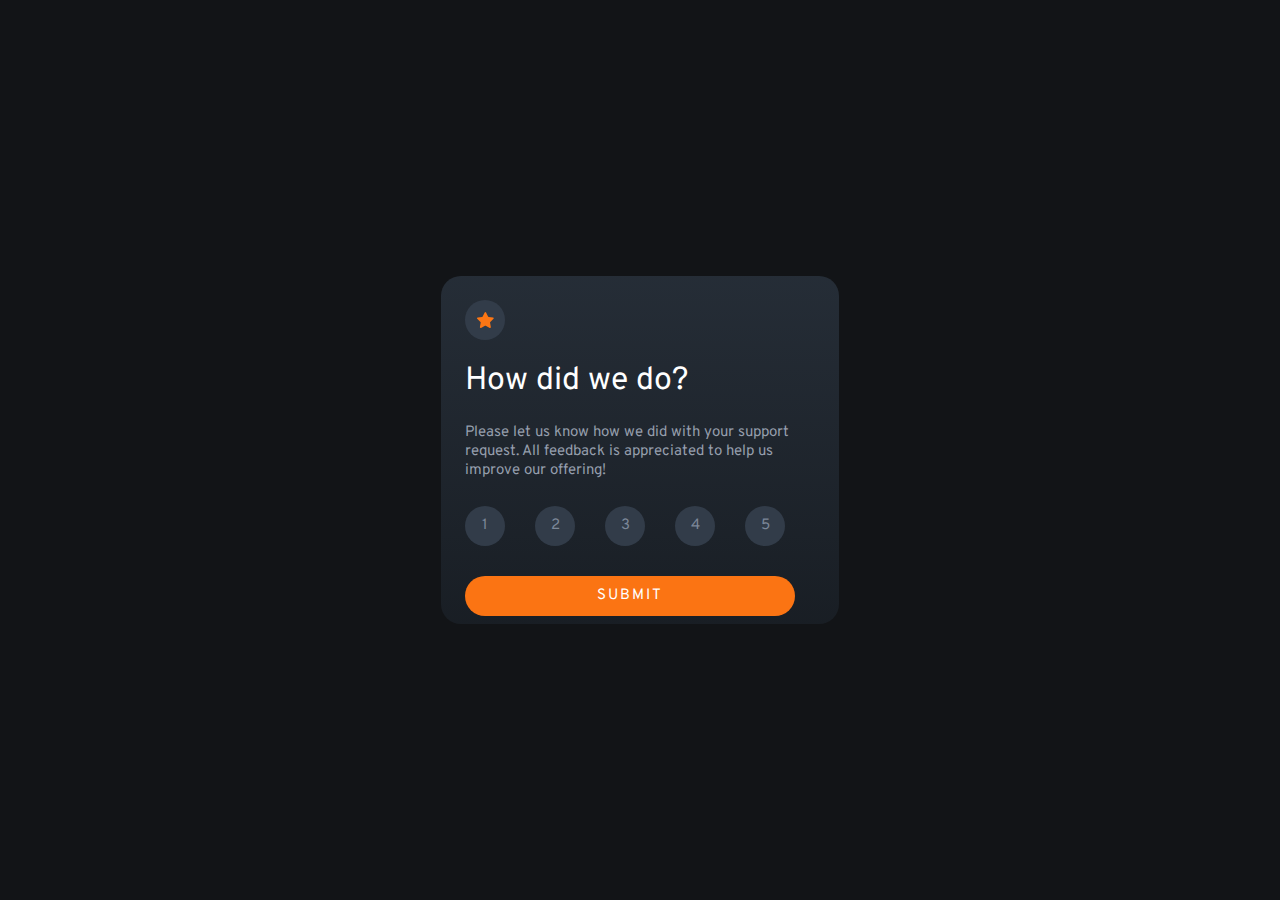
<file: index.html>
<!DOCTYPE html>
<html lang="en">
  <head>
    <meta charset="UTF-8" />
    <meta name="viewport" content="width=device-width, initial-scale=1.0" />
    <link rel="preconnect" href="https://fonts.googleapis.com" />
    <link rel="preconnect" href="https://fonts.gstatic.com" crossorigin />
    <link
      href="https://fonts.googleapis.com/css2?family=Overpass:wght@400;700&display=swap"
      rel="stylesheet"
    />
    <link rel="stylesheet" href="style.css" />
    <link
      rel="icon"
      type="image/png"
      sizes="32x32"
      href="./images/favicon-32x32.png"
    />

    <title>Frontend Mentor | Interactive rating component</title>
  </head>
  <body>
    <main>
      <article class="container">
        <div class="img-container">
          <img class="design-image" src="./images/icon-star.svg" alt="" />
        </div>
        <div class="text-container">
          <h1 class="text-title">How did we do?</h1>
          <p class="text-paragraph">
            Please let us know how we did with your support request. All
            feedback is appreciated to help us improve our offering!
          </p>
        </div>
        <form class="form-container">
          <div class="inputs-container">
            <input
              class="number-input"
              type="radio"
              id="1"
              value="1"
              name="number"
            />
            <label class="number-label" for="1">1</label>

            <input
              class="number-input"
              type="radio"
              id="2"
              value="2"
              name="number"
            />
            <label class="number-label" for="2">2</label>

            <input
              class="number-input"
              type="radio"
              id="3"
              value="3"
              name="number"
            />
            <label class="number-label" for="3">3</label>
            <input
              class="number-input"
              type="radio"
              id="4"
              value="4"
              name="number"
            />
            <label class="number-label" for="4">4</label>

            <input
              class="number-input"
              type="radio"
              id="5"
              value="5"
              name="number"
            />
            <label class="number-label" for="5">5</label>
          </div>

          <div class="button-container">
            <button
              id="submit"
              class="submit-button"
              onclick="checked(), location.href='./thanks.html'"
              type="button"
            >
              SUBMIT
            </button>
          </div>
        </form>
      </article>
    </main>
    <script src="./index.js"></script>
  </body>
</html>
</file>
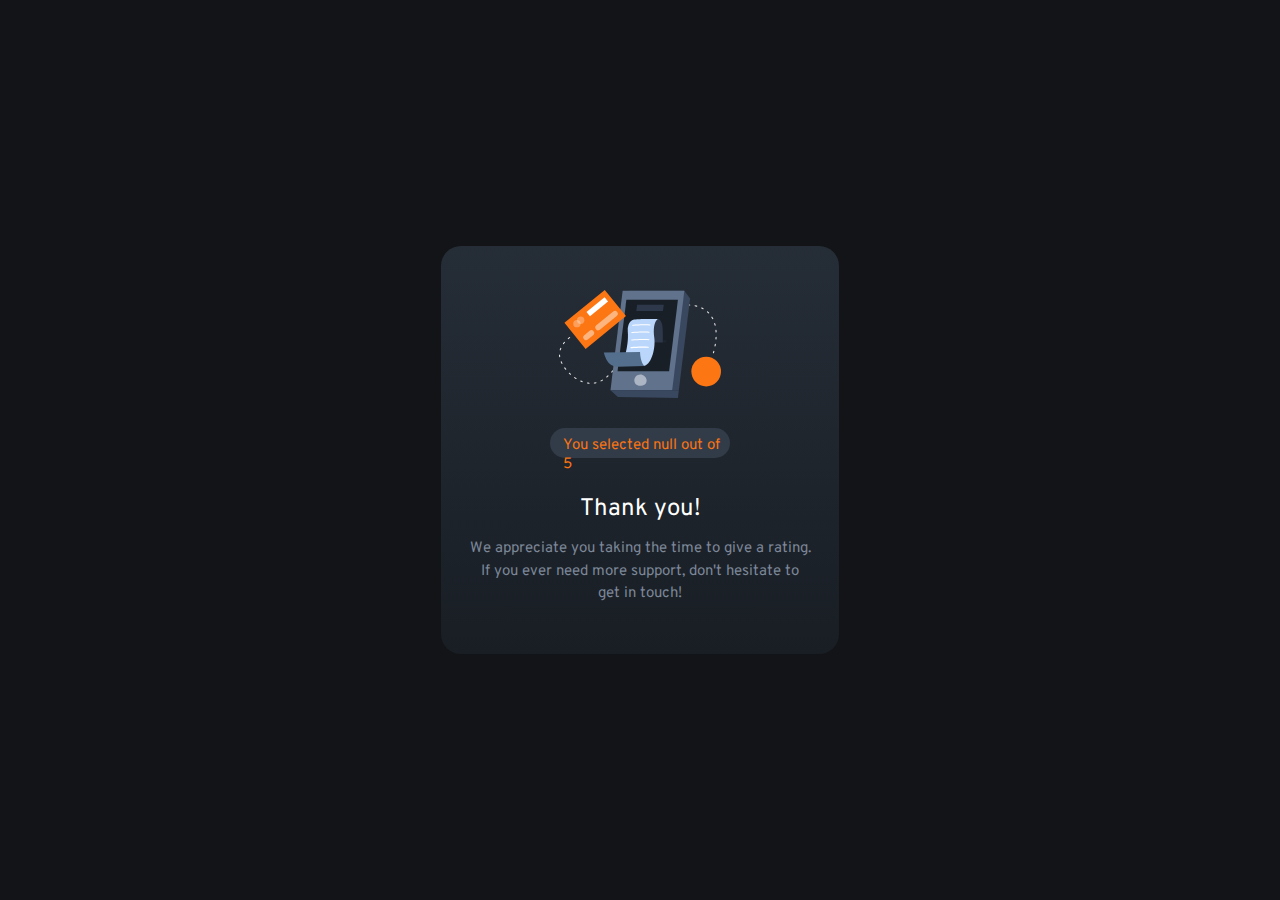
<file: thanks.html>
<!DOCTYPE html>
<html lang="en">
  <head>
    <meta charset="UTF-8" />
    <meta http-equiv="X-UA-Compatible" content="IE=edge" />
    <meta name="viewport" content="width=device-width, initial-scale=1.0" />
    <link
      href="https://fonts.googleapis.com/css2?family=Overpass:wght@400;700&display=swap"
      rel="stylesheet"
    />
    <link rel="stylesheet" href="style.css" />
    <link
      rel="icon"
      type="image/png"
      sizes="32x32"
      href="./images/favicon-32x32.png"
    />
    <title>Thank you</title>
  </head>
  <body>
    <main class="container size">
      <div class="thanks-img-container">
        <img
          class="thanks-img"
          src="./images/illustration-thank-you.svg"
          alt=""
        />
        <div class="text-bg">
          <p id="thanks-p" class="thanks-img-p"></p>
        </div>
      </div>
      <div class="thanks-text-container">
        <h2 class="thanks-title">Thank you!</h2>
        <p class="thanks-paragraph">
          We appreciate you taking the time to give a rating. If you ever need
          more support, don't hesitate to get in touch!
        </p>
      </div>
    </main>
    <script src="./script2.js"></script>
  </body>
</html>
</file>
<file: style.css>
/*variables*/
:root{
    --Orange: hsl(25, 97%, 53%);
    --White: hsl(0, 0%, 100%);
    --Light-Grey: hsl(217, 12%, 63%);
    --Medium-Grey: hsl(216, 12%, 54%);
    --Dark-Blue: hsl(213, 19%, 18%);
    --Very-Dark-Blue: hsl(216, 12%, 8%);
}
/*body*/
body{
    width: 100%;
    height: 100vh;
    font-family: 'Overpass', sans-serif;
    margin: 0;
    display: flex;
    align-items: center;
    justify-content: center;
    background-color: var(--Very-Dark-Blue);
}
body p{
    font-size: 15px;
}
/*Container*/
.container{
    background-image:linear-gradient(var(--Dark-Blue), hsl(213, 19%, 12%)) ;
    padding: 24px;
    width: 350px;
    height: 300px;
    border-radius: 20px;
}
/*image*/
.img-container{
    background-color: hsl(213, 19%, 24%);
    border-radius: 50%;
    width: 40px;
    height: 40px;
    position: relative;
}
.design-image{
 position:absolute;
 left: 12px;
 top: 12px;   
}
/*text*/
.text-title{
    color: var(--White);
    font-weight: 400;
}
.text-paragraph{
    color: var(--Light-Grey);
}

/*numbers */
.inputs-container{
    display: flex;
    flex-direction: row;
    gap: 30px;
}
.form-container{
    margin-top: 26px;
}
.number-input {
    opacity: 0;
    position: fixed;
    width: 0;
}
.number-label {
    font-size: 15px;
    display: inline-grid;
    place-content: center;
    background-color: hsl(213, 19%, 24%);
    border-radius: 50%;
    width: 40px;
    height: 40px;
    color: var(--Medium-Grey);
}
.number-label:hover{
    background-color: var(--Orange);
    cursor: pointer;
    color: var(--White);
    transition: all 300ms;
}
.number-input:checked + label {
    background-color: var(--Light-Grey);
    color: var(--White);
    transition: all 300ms;
}

/*submit*/
.button-container{
    margin:30px 20px 0 0;

}
.submit-button{
    width: 100%;
    height: 40px;
    border: 0;
    border-radius: 25px;
    background-color: var(--Orange);
    font-size: 15px;
    font-family: 'Overpass', sans-serif;
    color: var(--White);
    padding: 0;
    letter-spacing: 2px;
}
.submit-button:hover{
    color: var(--Orange);
    background-color: var(--White);
    cursor: pointer;
    transition: all 300ms;
}
/*Thanks page*/
.size{
    height: 360px;
}
.thanks-img-container{
    display: flex;
    flex-direction: column;
    align-items: center;
    padding-top: 20px;
}
/*img-container*/
.text-bg{
    color: var(--Orange);
    background-color: hsl(213, 19%, 24%);
    border-radius: 25px;
    width: 180px;
    height: 30px;
    position: relative;
    margin-top: 30px;
}
.thanks-img-p{
    position: absolute;
    left: 13px;
    top: 8px;
    margin: 0;
}
/*Text container*/
.thanks-text-container{
    text-align: center;
    padding: 0 4px;
}
.thanks-title{
    margin: 36px 0 0 0;
    color: var(--White);
    font-weight: 400;
}
.thanks-paragraph{
    color: var(--Medium-Grey);
    margin: 14px 0 0 0;
    line-height: 1.5;
}
/*Media query*/
@media(max-width: 375px){
    .container{
        width: 300px;
    }
    .numbers-container{
        gap: 20px;
    }
}
</file>
